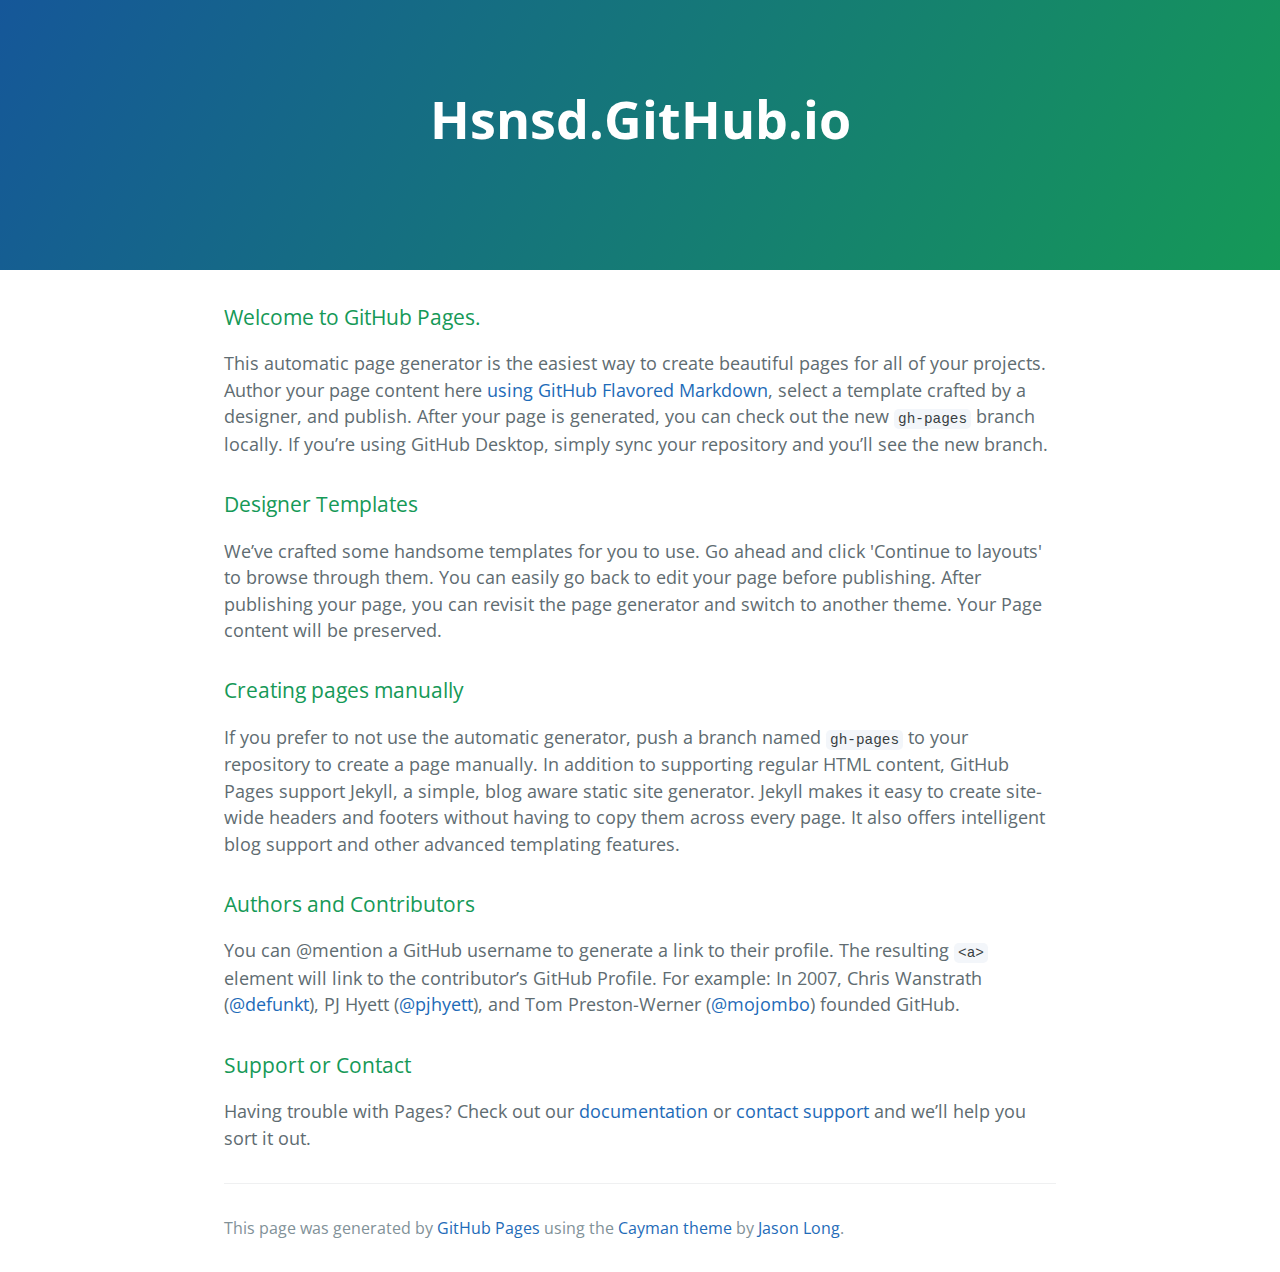
<file: index.html>
<!DOCTYPE html>
<html lang="en-us">
  <head>
    <meta charset="UTF-8">
    <title>Hsnsd.GitHub.io by hsnsd</title>
    <meta name="viewport" content="width=device-width, initial-scale=1">
    <link rel="stylesheet" type="text/css" href="stylesheets/normalize.css" media="screen">
    <link href='https://fonts.googleapis.com/css?family=Open+Sans:400,700' rel='stylesheet' type='text/css'>
    <link rel="stylesheet" type="text/css" href="stylesheets/stylesheet.css" media="screen">
    <link rel="stylesheet" type="text/css" href="stylesheets/github-light.css" media="screen">
  </head>
  <body>
    <section class="page-header">
      <h1 class="project-name">Hsnsd.GitHub.io</h1>
      <h2 class="project-tagline"></h2>
    </section>

    <section class="main-content">
      <h3>
<a id="welcome-to-github-pages" class="anchor" href="#welcome-to-github-pages" aria-hidden="true"><span aria-hidden="true" class="octicon octicon-link"></span></a>Welcome to GitHub Pages.</h3>

<p>This automatic page generator is the easiest way to create beautiful pages for all of your projects. Author your page content here <a href="https://guides.github.com/features/mastering-markdown/">using GitHub Flavored Markdown</a>, select a template crafted by a designer, and publish. After your page is generated, you can check out the new <code>gh-pages</code> branch locally. If you’re using GitHub Desktop, simply sync your repository and you’ll see the new branch.</p>

<h3>
<a id="designer-templates" class="anchor" href="#designer-templates" aria-hidden="true"><span aria-hidden="true" class="octicon octicon-link"></span></a>Designer Templates</h3>

<p>We’ve crafted some handsome templates for you to use. Go ahead and click 'Continue to layouts' to browse through them. You can easily go back to edit your page before publishing. After publishing your page, you can revisit the page generator and switch to another theme. Your Page content will be preserved.</p>

<h3>
<a id="creating-pages-manually" class="anchor" href="#creating-pages-manually" aria-hidden="true"><span aria-hidden="true" class="octicon octicon-link"></span></a>Creating pages manually</h3>

<p>If you prefer to not use the automatic generator, push a branch named <code>gh-pages</code> to your repository to create a page manually. In addition to supporting regular HTML content, GitHub Pages support Jekyll, a simple, blog aware static site generator. Jekyll makes it easy to create site-wide headers and footers without having to copy them across every page. It also offers intelligent blog support and other advanced templating features.</p>

<h3>
<a id="authors-and-contributors" class="anchor" href="#authors-and-contributors" aria-hidden="true"><span aria-hidden="true" class="octicon octicon-link"></span></a>Authors and Contributors</h3>

<p>You can @mention a GitHub username to generate a link to their profile. The resulting <code>&lt;a&gt;</code> element will link to the contributor’s GitHub Profile. For example: In 2007, Chris Wanstrath (<a href="https://github.com/defunkt" class="user-mention">@defunkt</a>), PJ Hyett (<a href="https://github.com/pjhyett" class="user-mention">@pjhyett</a>), and Tom Preston-Werner (<a href="https://github.com/mojombo" class="user-mention">@mojombo</a>) founded GitHub.</p>

<h3>
<a id="support-or-contact" class="anchor" href="#support-or-contact" aria-hidden="true"><span aria-hidden="true" class="octicon octicon-link"></span></a>Support or Contact</h3>

<p>Having trouble with Pages? Check out our <a href="https://help.github.com/pages">documentation</a> or <a href="https://github.com/contact">contact support</a> and we’ll help you sort it out.</p>

      <footer class="site-footer">

        <span class="site-footer-credits">This page was generated by <a href="https://pages.github.com">GitHub Pages</a> using the <a href="https://github.com/jasonlong/cayman-theme">Cayman theme</a> by <a href="https://twitter.com/jasonlong">Jason Long</a>.</span>
      </footer>

    </section>

  
  </body>
</html>
</file>
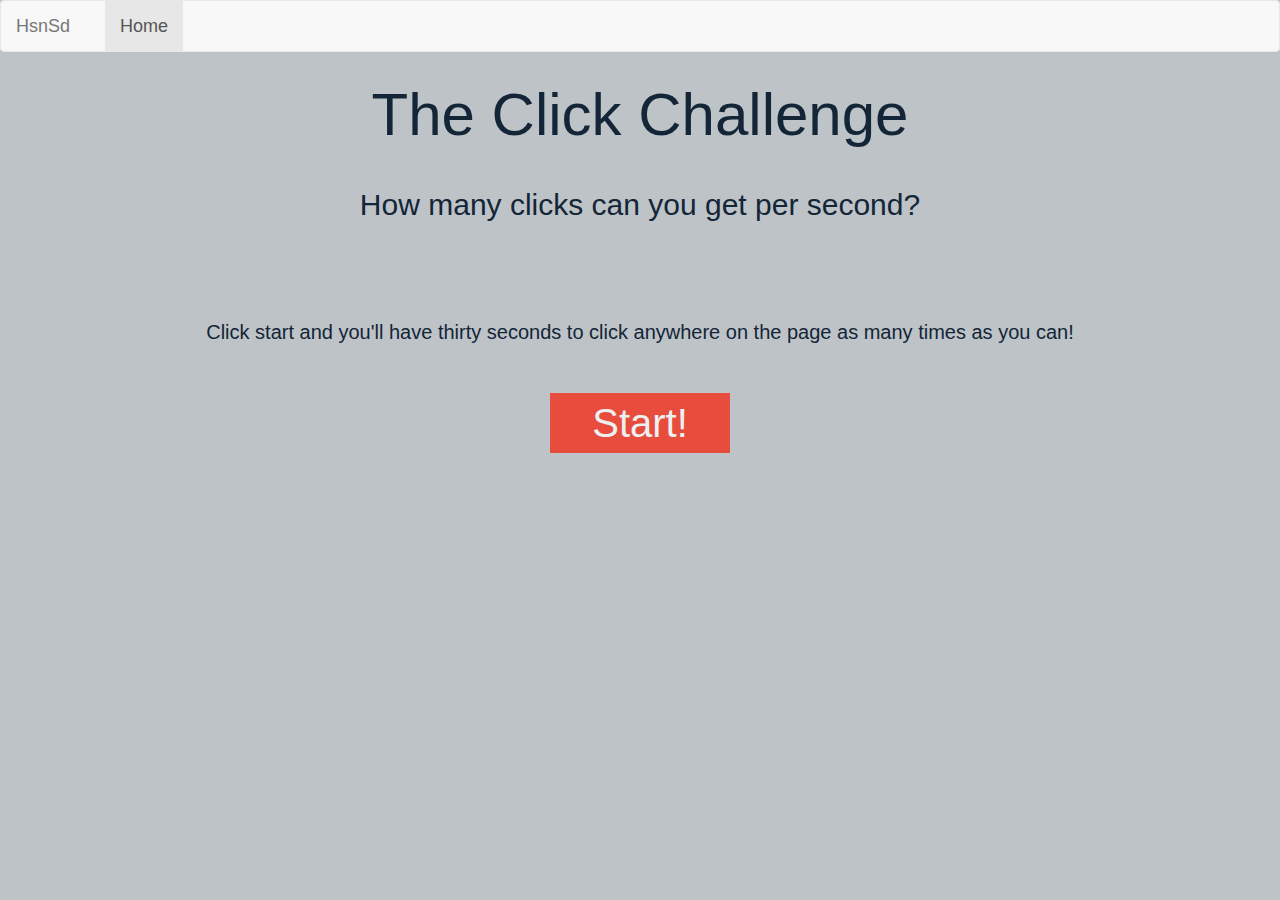
<file: clickCheck.html>
<!-->
    Thank you Jeniffer Dewalt for this game
  <!-->
<!DOCTYPE html>
<html lang="en">
<head>
  <meta charset="utf-8">
    <meta name="viewport" content="width=device-width, initial-scale=1">
    <link rel="stylesheet" href="https://maxcdn.bootstrapcdn.com/bootstrap/3.3.7/css/bootstrap.min.css">
    <script src="https://ajax.googleapis.com/ajax/libs/jquery/1.12.4/jquery.min.js"></script>
    <script src="https://maxcdn.bootstrapcdn.com/bootstrap/3.3.7/js/bootstrap.min.js"></script>
  <title>The Click Challenge</title>
  <link rel="stylesheet" href="reset.css">
  <link rel="stylesheet" href="click_challenge.css">
  <script src="https://ajax.googleapis.com/ajax/libs/jquery/1.9.1/jquery.min.js"></script>
  <script src="analytics.js" type="text/javascript"></script>
  <script type="text/javascript" src="click_challenge.js"></script>
    
  
</head>

<body id="click_challenge">
<nav class="navbar navbar-default">
        <div class="container-fluid">
            <div class="navbar-header">
                <a class="navbar-brand" href="home.html">HsnSd</a>
            </div>
            <ul class="nav navbar-nav">
              <li class="active"><a href="home.html">Home</a></li>
            </ul>
        </div>
    </nav>

  <div id="modal">
          <nav class="navbar navbar-default">
        <div class="container-fluid">
            <div class="navbar-header">
                <a class="navbar-brand" href="home.html">HsnSd</a>
            </div>
            <ul class="nav navbar-nav">
              <li class="active"><a href="home.html">Home</a></li>
            </ul>
        </div>
    </nav>
      <h1>The Click Challenge</h1>
      <h2>How many clicks can you get per second?</h2>
      <h2 id="cps"></h2>
      <h3>Click start and you'll have thirty seconds to click anywhere on the page as many times as you can!</h3>
      <button id="start">Start!</button>
  </div>

  <div id="container">
      <div class="wrapper">
        <div class="spinner pie"></div>
        <div class="filler pie"></div>
        <div class="mask"></div>
        <div id="counter">0</div>
      </div>

    </div>
  </div>
    

</body> 
</html>
</file>
<file: stylesheets/stylesheet.css>
* {
  box-sizing: border-box; }

body {
  padding: 0;
  margin: 0;
  font-family: "Open Sans", "Helvetica Neue", Helvetica, Arial, sans-serif;
  font-size: 16px;
  line-height: 1.5;
  color: #606c71; }

a {
  color: #1e6bb8;
  text-decoration: none; }
  a:hover {
    text-decoration: underline; }

.btn {
  display: inline-block;
  margin-bottom: 1rem;
  color: rgba(255, 255, 255, 0.7);
  background-color: rgba(255, 255, 255, 0.08);
  border-color: rgba(255, 255, 255, 0.2);
  border-style: solid;
  border-width: 1px;
  border-radius: 0.3rem;
  transition: color 0.2s, background-color 0.2s, border-color 0.2s; }
  .btn + .btn {
    margin-left: 1rem; }

.btn:hover {
  color: rgba(255, 255, 255, 0.8);
  text-decoration: none;
  background-color: rgba(255, 255, 255, 0.2);
  border-color: rgba(255, 255, 255, 0.3); }

@media screen and (min-width: 64em) {
  .btn {
    padding: 0.75rem 1rem; } }

@media screen and (min-width: 42em) and (max-width: 64em) {
  .btn {
    padding: 0.6rem 0.9rem;
    font-size: 0.9rem; } }

@media screen and (max-width: 42em) {
  .btn {
    display: block;
    width: 100%;
    padding: 0.75rem;
    font-size: 0.9rem; }
    .btn + .btn {
      margin-top: 1rem;
      margin-left: 0; } }

.page-header {
  color: #fff;
  text-align: center;
  background-color: #159957;
  background-image: linear-gradient(120deg, #155799, #159957); }

@media screen and (min-width: 64em) {
  .page-header {
    padding: 5rem 6rem; } }

@media screen and (min-width: 42em) and (max-width: 64em) {
  .page-header {
    padding: 3rem 4rem; } }

@media screen and (max-width: 42em) {
  .page-header {
    padding: 2rem 1rem; } }

.project-name {
  margin-top: 0;
  margin-bottom: 0.1rem; }

@media screen and (min-width: 64em) {
  .project-name {
    font-size: 3.25rem; } }

@media screen and (min-width: 42em) and (max-width: 64em) {
  .project-name {
    font-size: 2.25rem; } }

@media screen and (max-width: 42em) {
  .project-name {
    font-size: 1.75rem; } }

.project-tagline {
  margin-bottom: 2rem;
  font-weight: normal;
  opacity: 0.7; }

@media screen and (min-width: 64em) {
  .project-tagline {
    font-size: 1.25rem; } }

@media screen and (min-width: 42em) and (max-width: 64em) {
  .project-tagline {
    font-size: 1.15rem; } }

@media screen and (max-width: 42em) {
  .project-tagline {
    font-size: 1rem; } }

.main-content :first-child {
  margin-top: 0; }
.main-content img {
  max-width: 100%; }
.main-content h1, .main-content h2, .main-content h3, .main-content h4, .main-content h5, .main-content h6 {
  margin-top: 2rem;
  margin-bottom: 1rem;
  font-weight: normal;
  color: #159957; }
.main-content p {
  margin-bottom: 1em; }
.main-content code {
  padding: 2px 4px;
  font-family: Consolas, "Liberation Mono", Menlo, Courier, monospace;
  font-size: 0.9rem;
  color: #383e41;
  background-color: #f3f6fa;
  border-radius: 0.3rem; }
.main-content pre {
  padding: 0.8rem;
  margin-top: 0;
  margin-bottom: 1rem;
  font: 1rem Consolas, "Liberation Mono", Menlo, Courier, monospace;
  color: #567482;
  word-wrap: normal;
  background-color: #f3f6fa;
  border: solid 1px #dce6f0;
  border-radius: 0.3rem; }
  .main-content pre > code {
    padding: 0;
    margin: 0;
    font-size: 0.9rem;
    color: #567482;
    word-break: normal;
    white-space: pre;
    background: transparent;
    border: 0; }
.main-content .highlight {
  margin-bottom: 1rem; }
  .main-content .highlight pre {
    margin-bottom: 0;
    word-break: normal; }
.main-content .highlight pre, .main-content pre {
  padding: 0.8rem;
  overflow: auto;
  font-size: 0.9rem;
  line-height: 1.45;
  border-radius: 0.3rem; }
.main-content pre code, .main-content pre tt {
  display: inline;
  max-width: initial;
  padding: 0;
  margin: 0;
  overflow: initial;
  line-height: inherit;
  word-wrap: normal;
  background-color: transparent;
  border: 0; }
  .main-content pre code:before, .main-content pre code:after, .main-content pre tt:before, .main-content pre tt:after {
    content: normal; }
.main-content ul, .main-content ol {
  margin-top: 0; }
.main-content blockquote {
  padding: 0 1rem;
  margin-left: 0;
  color: #819198;
  border-left: 0.3rem solid #dce6f0; }
  .main-content blockquote > :first-child {
    margin-top: 0; }
  .main-content blockquote > :last-child {
    margin-bottom: 0; }
.main-content table {
  display: block;
  width: 100%;
  overflow: auto;
  word-break: normal;
  word-break: keep-all; }
  .main-content table th {
    font-weight: bold; }
  .main-content table th, .main-content table td {
    padding: 0.5rem 1rem;
    border: 1px solid #e9ebec; }
.main-content dl {
  padding: 0; }
  .main-content dl dt {
    padding: 0;
    margin-top: 1rem;
    font-size: 1rem;
    font-weight: bold; }
  .main-content dl dd {
    padding: 0;
    margin-bottom: 1rem; }
.main-content hr {
  height: 2px;
  padding: 0;
  margin: 1rem 0;
  background-color: #eff0f1;
  border: 0; }

@media screen and (min-width: 64em) {
  .main-content {
    max-width: 64rem;
    padding: 2rem 6rem;
    margin: 0 auto;
    font-size: 1.1rem; } }

@media screen and (min-width: 42em) and (max-width: 64em) {
  .main-content {
    padding: 2rem 4rem;
    font-size: 1.1rem; } }

@media screen and (max-width: 42em) {
  .main-content {
    padding: 2rem 1rem;
    font-size: 1rem; } }

.site-footer {
  padding-top: 2rem;
  margin-top: 2rem;
  border-top: solid 1px #eff0f1; }

.site-footer-owner {
  display: block;
  font-weight: bold; }

.site-footer-credits {
  color: #819198; }

@media screen and (min-width: 64em) {
  .site-footer {
    font-size: 1rem; } }

@media screen and (min-width: 42em) and (max-width: 64em) {
  .site-footer {
    font-size: 1rem; } }

@media screen and (max-width: 42em) {
  .site-footer {
    font-size: 0.9rem; } }
</file>
<file: stylesheets/github-light.css>
/*
The MIT License (MIT)

Copyright (c) 2016 GitHub, Inc.

Permission is hereby granted, free of charge, to any person obtaining a copy
of this software and associated documentation files (the "Software"), to deal
in the Software without restriction, including without limitation the rights
to use, copy, modify, merge, publish, distribute, sublicense, and/or sell
copies of the Software, and to permit persons to whom the Software is
furnished to do so, subject to the following conditions:

The above copyright notice and this permission notice shall be included in all
copies or substantial portions of the Software.

THE SOFTWARE IS PROVIDED "AS IS", WITHOUT WARRANTY OF ANY KIND, EXPRESS OR
IMPLIED, INCLUDING BUT NOT LIMITED TO THE WARRANTIES OF MERCHANTABILITY,
FITNESS FOR A PARTICULAR PURPOSE AND NONINFRINGEMENT. IN NO EVENT SHALL THE
AUTHORS OR COPYRIGHT HOLDERS BE LIABLE FOR ANY CLAIM, DAMAGES OR OTHER
LIABILITY, WHETHER IN AN ACTION OF CONTRACT, TORT OR OTHERWISE, ARISING FROM,
OUT OF OR IN CONNECTION WITH THE SOFTWARE OR THE USE OR OTHER DEALINGS IN THE
SOFTWARE.

*/

.pl-c /* comment */ {
  color: #969896;
}

.pl-c1 /* constant, variable.other.constant, support, meta.property-name, support.constant, support.variable, meta.module-reference, markup.raw, meta.diff.header */,
.pl-s .pl-v /* string variable */ {
  color: #0086b3;
}

.pl-e /* entity */,
.pl-en /* entity.name */ {
  color: #795da3;
}

.pl-smi /* variable.parameter.function, storage.modifier.package, storage.modifier.import, storage.type.java, variable.other */,
.pl-s .pl-s1 /* string source */ {
  color: #333;
}

.pl-ent /* entity.name.tag */ {
  color: #63a35c;
}

.pl-k /* keyword, storage, storage.type */ {
  color: #a71d5d;
}

.pl-s /* string */,
.pl-pds /* punctuation.definition.string, string.regexp.character-class */,
.pl-s .pl-pse .pl-s1 /* string punctuation.section.embedded source */,
.pl-sr /* string.regexp */,
.pl-sr .pl-cce /* string.regexp constant.character.escape */,
.pl-sr .pl-sre /* string.regexp source.ruby.embedded */,
.pl-sr .pl-sra /* string.regexp string.regexp.arbitrary-repitition */ {
  color: #183691;
}

.pl-v /* variable */ {
  color: #ed6a43;
}

.pl-id /* invalid.deprecated */ {
  color: #b52a1d;
}

.pl-ii /* invalid.illegal */ {
  color: #f8f8f8;
  background-color: #b52a1d;
}

.pl-sr .pl-cce /* string.regexp constant.character.escape */ {
  font-weight: bold;
  color: #63a35c;
}

.pl-ml /* markup.list */ {
  color: #693a17;
}

.pl-mh /* markup.heading */,
.pl-mh .pl-en /* markup.heading entity.name */,
.pl-ms /* meta.separator */ {
  font-weight: bold;
  color: #1d3e81;
}

.pl-mq /* markup.quote */ {
  color: #008080;
}

.pl-mi /* markup.italic */ {
  font-style: italic;
  color: #333;
}

.pl-mb /* markup.bold */ {
  font-weight: bold;
  color: #333;
}

.pl-md /* markup.deleted, meta.diff.header.from-file */ {
  color: #bd2c00;
  background-color: #ffecec;
}

.pl-mi1 /* markup.inserted, meta.diff.header.to-file */ {
  color: #55a532;
  background-color: #eaffea;
}

.pl-mdr /* meta.diff.range */ {
  font-weight: bold;
  color: #795da3;
}

.pl-mo /* meta.output */ {
  color: #1d3e81;
}
</file>
<file: click_challenge.css>
body {
	font-family: "Lucida Grande", "Lucida Sans Unicode", "Lucida Sans", Geneva, Verdana, sans-serif;
    text-align: center;
    color: #132537;
    background-color: #BDC3C7;
}

#modal {
	position: absolute;
	top: 0;
	bottom: 0;
	left: 0;
	right: 0;
    background-color: #BDC3C7;
	z-index: 500;
}

h1 {
	font-size: 60px;
	margin: 30px 0 40px;
}

h2 {
	font-size: 30px;
	margin-bottom:  20px;
}

h3 {
	margin: 100px 200px 0;
	font-size: 20px;
}

button {
	border: none;
	height: 60px;
	width: 180px;
	margin-top: 50px;
	font-size: 40px;
	background-color: #E74C3C;
	color: #ECF0F1;
	text-decoration: none;
  cursor: pointer;
}

#container {
	padding-bottom: 58px;
}

#counter {
	position: relative;
	margin: auto;
	padding-top: 150px;
	font-size: 200px;
	z-index: 400;
}

.wrapper {
  position: relative;
  width: 500px;
  height: 500px;
  margin: 0 auto;
  padding-top: 50px;
  background: #BDC3C7;
}

.wrapper, .wrapper * {
  -webkit-box-sizing: border-box;
  -moz-box-sizing: border-box;
  box-sizing: border-box;
}

.pie {
  position: absolute;
  width: 50%;
  height: 100%;
  background: #30d3d9;
  border: 20px solid rgba(255,255,255,0.3);
  
  -webkit-transform-origin: 100% 50%;
  -o-transform-origin: 100% 50%;
  transform-origin: 100% 50%;
}

.spinner {
  border-radius: 100% 0 0 100% / 50% 0 0 50%;
  border-right: none;
  z-index: 200;

}

.spinner_animate {
  -webkit-animation: rotate 30s linear ;
  animation: rotate 30s linear ;	
}

.filler {
  border-radius: 0 100% 100% 0 / 0 50% 50% 0;
  left: 50%;
  border-left: none;
  opacity: 0;
  z-index: 100;
}

.filler_animate {
  -webkit-animation: opacity 30s steps(1, end)  reverse;
  animation: opacity 30s steps(1, end)  reverse;
}

.mask {
  position: absolute;
  width: 53%;
  height: 103%;
  margin-top: -3px;
  margin-left: -15px;
  background: inherit;
  opacity: 1;
  z-index: 300;
}

.mask_animate {
  -webkit-animation: opacity 30s steps(1, end) ;
  animation: opacity 30s steps(1, end) ;
}

footer {
    position: absolute;
    bottom: 0;
    left: 0;
    right: 0;
    height: 58px;
    z-index: 600;
}

#links_container {
	padding: 20px;
}

a {
	margin: 0 10px;
	font-size: 18px;
	color: #132537;
	text-decoration: none;
}

a:visited{
	color: #132537;
}
a:hover{
	color: #30d3d9;
}


@-webkit-keyframes rotate {
  0% {-webkit-transform: rotate(0deg);}
  100% {-webkit-transform: rotate(360deg);}
}

@-webkit-keyframes opacity {
  0% {opacity: 1;}
  50%, 100% {opacity: 0;}
}

@keyframes rotate {
  0% {transform: rotate(0deg);}
  100% {transform: rotate(360deg);}
}

@keyframes opacity {
  0% {opacity: 1;}
  50%, 100% {opacity: 0;}
}
</file>
